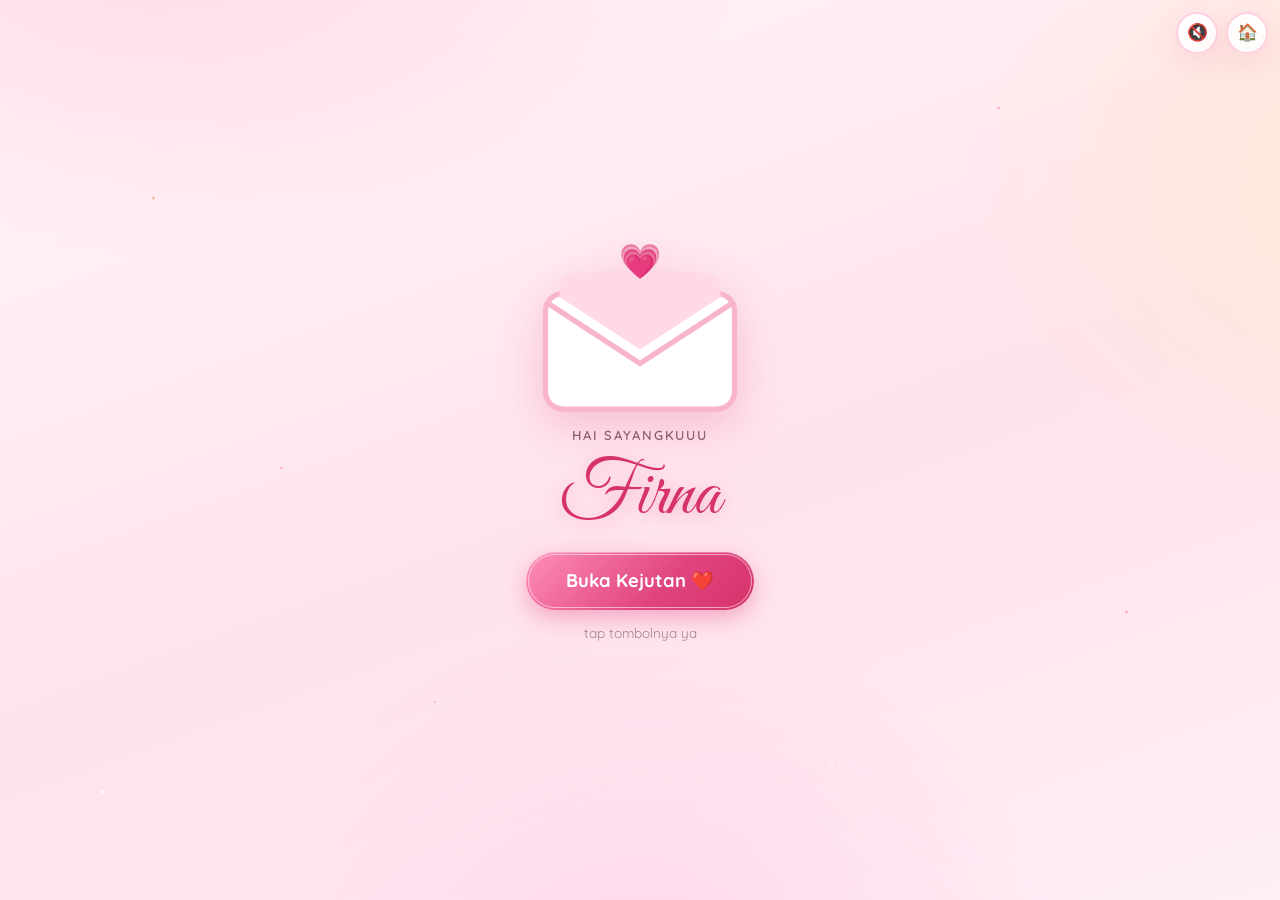
<file: index.html>
<!doctype html>
<html lang="id">
  <head>
    <meta charset="UTF-8" />
    <meta
      name="viewport"
      content="width=device-width, initial-scale=1.0, viewport-fit=cover"
    />
    <meta name="theme-color" content="#ffe3ec" />
    <title>Happy Birthday, Firna ❤️</title>
    <meta
      name="description"
      content="Ada sesuatu untukmu… surprise ultah untuk Firna. Buka suratnya ya 💗"
    />
    <meta name="color-scheme" content="light" />

    <!-- Preview link di WhatsApp / Instagram / Facebook -->
    <meta property="og:type" content="website" />
    <meta property="og:site_name" content="Happy Birthday, Firna" />
    <meta property="og:title" content="Happy Birthday, Firna ❤️" />
    <meta
      property="og:description"
      content="Ada sesuatu untukmu… buka kejutannya ya 💗"
    />
    <meta property="og:image" content="assets/og-cover.png" />
    <meta property="og:image:width" content="1200" />
    <meta property="og:image:height" content="630" />
    <meta name="twitter:card" content="summary_large_image" />
    <meta name="twitter:title" content="Happy Birthday, Firna ❤️" />
    <meta
      name="twitter:description"
      content="Ada sesuatu untukmu… buka kejutannya ya 💗"
    />
    <meta name="twitter:image" content="assets/og-cover.png" />

    <link
      rel="icon"
      href="data:image/svg+xml,<svg xmlns='http://www.w3.org/2000/svg' viewBox='0 0 100 100'><text y='.9em' font-size='90'>💖</text></svg>"
    />
    <link rel="apple-touch-icon" href="assets/apple-touch-icon.png" />
    <link rel="preconnect" href="https://fonts.googleapis.com" />
    <link rel="preconnect" href="https://fonts.gstatic.com" crossorigin />
    <link
      href="https://fonts.googleapis.com/css2?family=Great+Vibes&family=Quicksand:wght@400;500;600;700&display=swap"
      rel="stylesheet"
    />
    <link rel="stylesheet" href="css/style.css" />
  </head>
  <body>
    <canvas id="fx-canvas" aria-hidden="true"></canvas>

    <!-- Kontrol pojok: musik & ulang dari awal -->
    <div class="corner-controls">
      <button
        class="corner-btn"
        id="btn-music"
        aria-label="Nyalakan musik"
        title="Musik"
      >
        🔇
      </button>
      <button
        class="corner-btn"
        id="btn-home"
        aria-label="Ulangi dari awal"
        title="Ulangi dari awal"
      >
        🏠
      </button>
    </div>

    <noscript>
      <div class="noscript-msg">
        <h1>Happy Birthday, Firna 🎂</h1>
        <p>
          Surat ini butuh JavaScript supaya animasinya bisa jalan.<br />Mohon
          aktifkan JavaScript di browser kamu ya 💗
        </p>
      </div>
    </noscript>

    <!-- SCENE: INTRO -->
    <section class="scene active" id="scene-intro">
      <div class="intro-card">
        <div class="intro-envelope" id="intro-envelope">
          <svg viewBox="0 0 120 90" class="envelope-svg" aria-hidden="true">
            <rect
              x="6"
              y="22"
              width="108"
              height="66"
              rx="10"
              fill="#fff"
              stroke="#f8b4c8"
              stroke-width="3"
            />
            <path
              d="M8 28 L60 62 L112 28"
              fill="none"
              stroke="#f8b4c8"
              stroke-width="3"
              stroke-linecap="round"
            />
            <path
              d="M14 24 L60 54 L106 24 L106 20 A10 10 0 0 0 96 10 L24 10 A10 10 0 0 0 14 20 Z"
              fill="#ffd9e6"
            />
          </svg>
          <span class="intro-heart-pop">💗</span>
        </div>
        <p class="intro-kicker">hai sayangkuuu</p>
        <h1 class="intro-title">Firna</h1>
        <button class="btn btn-primary bounce-in" id="btn-start">
          Buka Kejutan ❤️
        </button>
        <p class="intro-hint">tap tombolnya ya</p>
      </div>
    </section>

    <!-- SCENE: COUNTDOWN -->
    <section class="scene" id="scene-countdown">
      <canvas id="rain-canvas" aria-hidden="true"></canvas>
      <div class="countdown-wrap">
        <p class="countdown-label">Sebuah kejutan kecil untukmu…</p>
        <div class="countdown-number" id="countdown-number">3</div>
      </div>
    </section>

    <!-- SCENE: TITLE -->
    <section class="scene" id="scene-title">
      <div class="float-hearts" id="float-hearts" aria-hidden="true"></div>
      <div class="title-wrap">
        <p class="title-kicker">loml</p>
        <h1
          class="birthday-title"
          id="birthday-title"
          aria-label="Happy Birthday Firna"
        ></h1>
        <div class="title-hearts-row">
          <span>💖</span><span>💝</span><span>💗</span><span>💖</span
          ><span>💝</span>
        </div>
        <button class="btn btn-primary" id="btn-to-cake">Lanjut ✨</button>
      </div>
    </section>

    <!-- SCENE: CAKE -->
    <section class="scene" id="scene-cake">
      <div class="cake-wrap">
        <p class="cake-hint" id="cake-hint">tiup lilin dulu kita assek🎂</p>
        <div
          class="cake-interactive"
          id="cake-interactive"
          role="button"
          tabindex="0"
          aria-label="Tiup lilin ulang tahun"
        >
          <svg viewBox="0 0 220 240" class="cake-svg" aria-hidden="true">
            <!-- candles -->
            <g id="candles">
              <g class="candle" data-candle="1">
                <rect
                  x="52"
                  y="78"
                  width="10"
                  height="34"
                  rx="4"
                  fill="#fff"
                  stroke="#f8b4c8"
                  stroke-width="2"
                />
                <rect x="52" y="86" width="10" height="6" fill="#f48fb1" />
                <rect x="52" y="100" width="10" height="6" fill="#f48fb1" />
                <line
                  x1="57"
                  y1="78"
                  x2="57"
                  y2="70"
                  stroke="#9575cd"
                  stroke-width="2"
                  stroke-linecap="round"
                />
                <ellipse
                  class="flame"
                  cx="57"
                  cy="62"
                  rx="6"
                  ry="10"
                  fill="#ffb74d"
                />
                <ellipse
                  class="flame-core"
                  cx="57"
                  cy="64"
                  rx="2.5"
                  ry="5"
                  fill="#fff59d"
                />
              </g>
              <g class="candle" data-candle="2">
                <rect
                  x="105"
                  y="70"
                  width="10"
                  height="42"
                  rx="4"
                  fill="#fff"
                  stroke="#f8b4c8"
                  stroke-width="2"
                />
                <rect x="105" y="80" width="10" height="6" fill="#f48fb1" />
                <rect x="105" y="96" width="10" height="6" fill="#f48fb1" />
                <line
                  x1="110"
                  y1="70"
                  x2="110"
                  y2="62"
                  stroke="#9575cd"
                  stroke-width="2"
                  stroke-linecap="round"
                />
                <ellipse
                  class="flame"
                  cx="110"
                  cy="54"
                  rx="6"
                  ry="10"
                  fill="#ffb74d"
                />
                <ellipse
                  class="flame-core"
                  cx="110"
                  cy="56"
                  rx="2.5"
                  ry="5"
                  fill="#fff59d"
                />
              </g>
              <g class="candle" data-candle="3">
                <rect
                  x="158"
                  y="78"
                  width="10"
                  height="34"
                  rx="4"
                  fill="#fff"
                  stroke="#f8b4c8"
                  stroke-width="2"
                />
                <rect x="158" y="86" width="10" height="6" fill="#f48fb1" />
                <rect x="158" y="100" width="10" height="6" fill="#f48fb1" />
                <line
                  x1="163"
                  y1="78"
                  x2="163"
                  y2="70"
                  stroke="#9575cd"
                  stroke-width="2"
                  stroke-linecap="round"
                />
                <ellipse
                  class="flame"
                  cx="163"
                  cy="62"
                  rx="6"
                  ry="10"
                  fill="#ffb74d"
                />
                <ellipse
                  class="flame-core"
                  cx="163"
                  cy="64"
                  rx="2.5"
                  ry="5"
                  fill="#fff59d"
                />
              </g>
            </g>
            <!-- smoke -->
            <g id="smoke" opacity="0">
              <circle cx="57" cy="58" r="5" fill="#e0e0e0" opacity="0.8" />
              <circle cx="110" cy="50" r="5" fill="#e0e0e0" opacity="0.8" />
              <circle cx="163" cy="58" r="5" fill="#e0e0e0" opacity="0.8" />
            </g>
            <!-- cake body -->
            <rect
              x="30"
              y="112"
              width="160"
              height="28"
              rx="10"
              fill="#f8bbd0"
            />
            <path
              d="M30 128 q8 10 16 0 q8 10 16 0 q8 10 16 0 q8 10 16 0 q8 10 16 0 q8 10 16 0 q8 10 16 0 q8 10 16 0 q8 10 16 0 L190 140 L30 140 Z"
              fill="#f48fb1"
            />
            <rect
              x="22"
              y="140"
              width="176"
              height="46"
              rx="12"
              fill="#fce4ec"
              stroke="#f8b4c8"
              stroke-width="3"
            />
            <path
              d="M22 156 q9 12 18 0 q9 12 18 0 q9 12 18 0 q9 12 18 0 q9 12 18 0 q9 12 18 0 q9 12 18 0 q9 12 18 0 q9 12 18 0 L198 186 L22 186 Z"
              fill="#f8bbd0"
            />
            <rect
              x="14"
              y="186"
              width="192"
              height="26"
              rx="12"
              fill="#f48fb1"
            />
            <circle cx="55" cy="166" r="4" fill="#ad1457" opacity="0.35" />
            <circle cx="95" cy="172" r="4" fill="#ad1457" opacity="0.35" />
            <circle cx="140" cy="164" r="4" fill="#ad1457" opacity="0.35" />
            <circle cx="170" cy="174" r="4" fill="#ad1457" opacity="0.35" />
            <!-- cherry toppers -->
            <g>
              <circle cx="57" cy="108" r="8" fill="#ef5350" />
              <circle cx="54" cy="105" r="2.5" fill="#ffcdd2" />
              <line
                x1="57"
                y1="100"
                x2="62"
                y2="92"
                stroke="#66bb6a"
                stroke-width="2"
                stroke-linecap="round"
              />
            </g>
            <g>
              <circle cx="163" cy="108" r="8" fill="#ef5350" />
              <circle cx="160" cy="105" r="2.5" fill="#ffcdd2" />
              <line
                x1="163"
                y1="100"
                x2="168"
                y2="92"
                stroke="#66bb6a"
                stroke-width="2"
                stroke-linecap="round"
              />
            </g>
            <text
              x="110"
              y="172"
              text-anchor="middle"
              font-family="Arial, sans-serif"
              font-size="16"
              font-weight="bold"
              fill="#ad1457"
              opacity="0.75"
            >
              Happy Birthday
            </text>
          </svg>
        </div>
        <div class="cake-done hidden" id="cake-done">
          <p class="cake-done-text">
            Yeay, lilinnya padam! 🎉<br />Sekarang ada surat untukmu…
          </p>
          <button class="btn btn-primary" id="btn-to-letter">
            Buka Surat 💌
          </button>
        </div>
      </div>
    </section>

    <!-- SCENE: LETTER (buku 3D) -->
    <section class="scene" id="scene-letter">
      <div class="book-stage">
        <p class="book-hint" id="book-hint">
          <span>👆</span> Geser ke kiri untuk membuka · ke kanan untuk kembali
        </p>
        <div
          class="book-dots"
          id="book-dots"
          role="status"
          aria-live="polite"
          aria-label="Halaman surat"
        ></div>

        <div class="book" id="book" aria-label="Surat cinta untuk Firna">
          <!-- Lembar 1: cover -->
          <div class="leaf">
            <div class="face front cover-face">
              <p class="cover-kicker">KBBL</p>
              <h2 class="cover-title"><br /><span>Firna</span></h2>
              <div class="cover-hearts" aria-hidden="true">💗</div>
              <div class="cover-seal" aria-hidden="true">F</div>
              <p class="cover-swipe">geser ke kiri →</p>
            </div>
            <div class="face back paper-face" aria-hidden="true">
              <span class="paper-mark">💌</span>
            </div>
          </div>

          <!-- Lembar 2: pembuka -->
          <div class="leaf">
            <div class="face front page-face">
              <h3 class="bp-title">for my baby 💌</h3>
              <p class="bp-text">
                Di hari yang spesial ini, aku cuma ingin kamu tahu satu hal…
              </p>
              <p class="bp-text">
                You are the most beautiful gift life has ever given me. Thank
                you for being born, thank you for being exactly who you are, and
                thank you for loving me just the way I am. ❤️
              </p>
              <span class="bp-mark" aria-hidden="true">💕</span>
            </div>
            <div class="face back paper-face" aria-hidden="true">
              <span class="paper-mark">💗</span>
            </div>
          </div>

          <!-- Lembar 3: my favorite person -->
          <div class="leaf">
            <div class="face front page-face page-photo">
              <div class="bp-photo single">
                <img data-photo="0" alt="Firna" draggable="false" />
              </div>
              <p class="bp-cap">my favorite person ❤️</p>
              <p class="bp-text">
                So this is my girl, my lovely. she's so cute, im so lucky i have
                her, she's my whole world
              </p>
            </div>
            <div class="face back paper-face" aria-hidden="true">
              <span class="paper-mark">🌸</span>
            </div>
          </div>

          <!-- Lembar 4: firna1 + firna2 -->
          <div class="leaf">
            <div class="face front page-face page-photo">
              <p class="bp-kicker">lula's photo</p>
              <div class="bp-grid">
                <div class="bp-photo">
                  <img data-photo="1" alt="Firna" draggable="false" />
                </div>
                <div class="bp-photo">
                  <img data-photo="2" alt="Firna" draggable="false" />
                </div>
              </div>
              <p class="bp-cap">nih liattt inutt kannn 🌸</p>
            </div>
            <div class="face back paper-face" aria-hidden="true">
              <span class="paper-mark">💗</span>
            </div>
          </div>

          <!-- Lembar 5: firna3 + firna4 -->
          <div class="leaf">
            <div class="face front page-face page-photo">
              <p class="bp-kicker">lula's photo</p>
              <div class="bp-grid">
                <div class="bp-photo">
                  <img data-photo="3" alt="Firna" draggable="false" />
                </div>
                <div class="bp-photo">
                  <img data-photo="4" alt="Firna" draggable="false" />
                </div>
              </div>
              <p class="bp-cap">cantik banget aaaakkkkhh💕</p>
            </div>
            <div class="face back paper-face" aria-hidden="true">
              <span class="paper-mark">✨</span>
            </div>
          </div>

          <!-- Lembar 6: firna5 + firna6 -->
          <div class="leaf">
            <div class="face front page-face page-photo">
              <p class="bp-kicker">lula's photo</p>
              <div class="bp-grid">
                <div class="bp-photo">
                  <img data-photo="5" alt="Firna" draggable="false" />
                </div>
                <div class="bp-photo">
                  <img data-photo="6" alt="Firna" draggable="false" />
                </div>
              </div>
              <p class="bp-cap">ini konsepnya bunga bunga baru joging ✨</p>
            </div>
            <div class="face back paper-face" aria-hidden="true">
              <span class="paper-mark">🌸</span>
            </div>
          </div>

          <!-- Lembar 7: firna7 + firna8 -->
          <div class="leaf">
            <div class="face front page-face page-photo">
              <p class="bp-kicker">lula's photo</p>
              <div class="bp-grid">
                <div class="bp-photo">
                  <img data-photo="7" alt="Firna" draggable="false" />
                </div>
                <div class="bp-photo">
                  <img data-photo="8" alt="Firna" draggable="false" />
                </div>
              </div>
              <p class="bp-cap">sicemberut dan simelet</p>
            </div>
            <div class="face back paper-face" aria-hidden="true">
              <span class="paper-mark">💕</span>
            </div>
          </div>

          <!-- Lembar 8: firna9 -->
          <div class="leaf">
            <div class="face front page-face page-photo">
              <div class="bp-photo single">
                <img data-photo="9" alt="Firna" draggable="false" />
              </div>
              <p class="bp-cap">so prettyyyy</p>
              <p class="bp-text">i really love u so much</p>
            </div>
            <div class="face back paper-face" aria-hidden="true">
              <span class="paper-mark">💗</span>
            </div>
          </div>

          <!-- Lembar 9: penutup + back cover -->
          <div class="leaf">
            <div class="face front page-face page-final">
              <h3 class="bp-title">Selamat Ulang Tahun Cintaaaa ✨</h3>
              <p class="bp-text">
                Wishing you light, love, and little tings that matter
              </p>
              <p class="bp-sign">
                Hari ini sepenuhnya tentang cahayamu.<br />— From the one who
                loves you most ❤️
              </p>
              <button class="btn btn-primary btn-page" id="btn-to-bouquet">
                Ada hadiah untukmu 🎁
              </button>
            </div>
            <div class="face back cover-face back-cover" aria-hidden="true">
              <p class="cover-kicker">with love, always</p>
              <div class="cover-hearts">💖</div>
              <p class="back-cover-text">…me and you .</p>
            </div>
          </div>

          <div class="book-spine" aria-hidden="true"></div>
        </div>
      </div>
    </section>

    <!-- SCENE: BOUQUET (hadiah bunga) -->
    <section class="scene" id="scene-bouquet">
      <div class="bouquet-petals" id="bouquet-petals" aria-hidden="true"></div>
      <div class="bouquet-wrap">
        <p class="bouquet-kicker">a lil gift!!</p>
        <h2 class="bouquet-title">flowers for you</h2>

        <div class="bouquet-stage" id="bouquet-stage">
          <svg
            class="bouquet-art"
            viewBox="0 0 400 470"
            role="img"
            aria-labelledby="bouquet-art-title"
          >
            <title id="bouquet-art-title">
              Buket mawar dan daun untuk Firna
            </title>
            <defs>
              <linearGradient id="gPetalPink" x1="0.18" y1="0" x2="0.52" y2="1">
                <stop offset="0" stop-color="#ffeaf0" />
                <stop offset="0.38" stop-color="#f2a2b5" />
                <stop offset="0.72" stop-color="#da7b94" />
                <stop offset="1" stop-color="#b8486b" />
              </linearGradient>
              <linearGradient
                id="gPetalCream"
                x1="0.18"
                y1="0"
                x2="0.52"
                y2="1"
              >
                <stop offset="0" stop-color="#fffaf1" />
                <stop offset="0.38" stop-color="#f7e3ca" />
                <stop offset="0.72" stop-color="#e3c19d" />
                <stop offset="1" stop-color="#b98a67" />
              </linearGradient>
              <linearGradient
                id="gPetalBlush"
                x1="0.18"
                y1="0"
                x2="0.52"
                y2="1"
              >
                <stop offset="0" stop-color="#fff5f8" />
                <stop offset="0.38" stop-color="#f9c6d3" />
                <stop offset="0.72" stop-color="#e69ab0" />
                <stop offset="1" stop-color="#c26b89" />
              </linearGradient>
              <linearGradient id="gLeaf" x1="0" y1="1" x2="0.35" y2="0">
                <stop offset="0" stop-color="#4a7350" />
                <stop offset="0.55" stop-color="#6d9463" />
                <stop offset="1" stop-color="#93b47b" />
              </linearGradient>
              <linearGradient id="gStem" x1="0" y1="0" x2="0" y2="1">
                <stop offset="0" stop-color="#6f9a67" />
                <stop offset="1" stop-color="#466b4c" />
              </linearGradient>
              <linearGradient id="gPaperBack" x1="0.2" y1="0" x2="0.55" y2="1">
                <stop offset="0" stop-color="#fff4f8" />
                <stop offset="0.55" stop-color="#ffdbe6" />
                <stop offset="1" stop-color="#f2b0c4" />
              </linearGradient>
              <linearGradient id="gPaperFront" x1="0.08" y1="0" x2="0.7" y2="1">
                <stop offset="0" stop-color="#fff9fb" />
                <stop offset="0.45" stop-color="#ffe2eb" />
                <stop offset="1" stop-color="#efb3c6" />
              </linearGradient>
              <linearGradient id="gRibbon" x1="0" y1="0" x2="0.75" y2="1">
                <stop offset="0" stop-color="#f472a0" />
                <stop offset="0.55" stop-color="#e0447e" />
                <stop offset="1" stop-color="#a5144f" />
              </linearGradient>
              <linearGradient id="gRibbonLight" x1="0" y1="0" x2="0.75" y2="1">
                <stop offset="0" stop-color="#ff9fc0" />
                <stop offset="0.55" stop-color="#f16b9b" />
                <stop offset="1" stop-color="#c22a67" />
              </linearGradient>
              <radialGradient id="gGround" cx="50%" cy="50%">
                <stop offset="0" stop-color="#c9738f" stop-opacity="0.35" />
                <stop offset="1" stop-color="#c9738f" stop-opacity="0" />
              </radialGradient>
              <filter
                id="softBlur"
                x="-30%"
                y="-30%"
                width="160%"
                height="160%"
              >
                <feGaussianBlur stdDeviation="7" />
              </filter>
              <path
                id="rosePetal"
                d="M0 -6C-26 -12 -40 -26 -32 -42C-24 -57 -4 -59 11 -48C27 -36 22 -14 0 -6Z"
              />
              <path
                id="leafPath"
                d="M0 0C-14 -6 -26 -22 -23 -40C-20 -54 0 -58 13 -46C26 -33 20 -12 0 0Z"
              />
              <symbol id="roseBloom" viewBox="-60 -60 120 120">
                <use
                  href="#rosePetal"
                  transform="translate(1.7 2.4) rotate(0)"
                  fill="#3a1520"
                  stroke="none"
                  opacity="0.2"
                />
                <use href="#rosePetal" transform="rotate(0)" />
                <use
                  href="#rosePetal"
                  transform="translate(1.7 2.4) rotate(71)"
                  fill="#3a1520"
                  stroke="none"
                  opacity="0.2"
                />
                <use href="#rosePetal" transform="rotate(71)" />
                <use
                  href="#rosePetal"
                  transform="translate(1.7 2.4) rotate(144)"
                  fill="#3a1520"
                  stroke="none"
                  opacity="0.2"
                />
                <use href="#rosePetal" transform="rotate(144)" />
                <use
                  href="#rosePetal"
                  transform="translate(1.7 2.4) rotate(216)"
                  fill="#3a1520"
                  stroke="none"
                  opacity="0.2"
                />
                <use href="#rosePetal" transform="rotate(216)" />
                <use
                  href="#rosePetal"
                  transform="translate(1.7 2.4) rotate(289)"
                  fill="#3a1520"
                  stroke="none"
                  opacity="0.2"
                />
                <use href="#rosePetal" transform="rotate(289)" />
                <use
                  href="#rosePetal"
                  transform="translate(1.7 2.4) rotate(32) scale(0.76)"
                  fill="#3a1520"
                  stroke="none"
                  opacity="0.2"
                />
                <use href="#rosePetal" transform="rotate(32) scale(0.76)" />
                <use
                  href="#rosePetal"
                  transform="translate(1.7 2.4) rotate(104) scale(0.76)"
                  fill="#3a1520"
                  stroke="none"
                  opacity="0.2"
                />
                <use href="#rosePetal" transform="rotate(104) scale(0.76)" />
                <use
                  href="#rosePetal"
                  transform="translate(1.7 2.4) rotate(176) scale(0.76)"
                  fill="#3a1520"
                  stroke="none"
                  opacity="0.2"
                />
                <use href="#rosePetal" transform="rotate(176) scale(0.76)" />
                <use
                  href="#rosePetal"
                  transform="translate(1.7 2.4) rotate(248) scale(0.76)"
                  fill="#3a1520"
                  stroke="none"
                  opacity="0.2"
                />
                <use href="#rosePetal" transform="rotate(248) scale(0.76)" />
                <use
                  href="#rosePetal"
                  transform="translate(1.7 2.4) rotate(320) scale(0.76)"
                  fill="#3a1520"
                  stroke="none"
                  opacity="0.2"
                />
                <use href="#rosePetal" transform="rotate(320) scale(0.76)" />
                <use
                  href="#rosePetal"
                  transform="translate(1.7 2.4) rotate(15) scale(0.5)"
                  fill="#3a1520"
                  stroke="none"
                  opacity="0.2"
                />
                <use href="#rosePetal" transform="rotate(15) scale(0.5)" />
                <use
                  href="#rosePetal"
                  transform="translate(1.7 2.4) rotate(87) scale(0.5)"
                  fill="#3a1520"
                  stroke="none"
                  opacity="0.2"
                />
                <use href="#rosePetal" transform="rotate(87) scale(0.5)" />
                <use
                  href="#rosePetal"
                  transform="translate(1.7 2.4) rotate(159) scale(0.5)"
                  fill="#3a1520"
                  stroke="none"
                  opacity="0.2"
                />
                <use href="#rosePetal" transform="rotate(159) scale(0.5)" />
                <use
                  href="#rosePetal"
                  transform="translate(1.7 2.4) rotate(231) scale(0.5)"
                  fill="#3a1520"
                  stroke="none"
                  opacity="0.2"
                />
                <use href="#rosePetal" transform="rotate(231) scale(0.5)" />
                <use
                  href="#rosePetal"
                  transform="translate(1.7 2.4) rotate(303) scale(0.5)"
                  fill="#3a1520"
                  stroke="none"
                  opacity="0.2"
                />
                <use href="#rosePetal" transform="rotate(303) scale(0.5)" />
                <use
                  href="#rosePetal"
                  transform="translate(1.7 2.4) rotate(40) scale(0.28)"
                  fill="#3a1520"
                  stroke="none"
                  opacity="0.2"
                />
                <use href="#rosePetal" transform="rotate(40) scale(0.28)" />
                <use
                  href="#rosePetal"
                  transform="translate(1.7 2.4) rotate(130) scale(0.28)"
                  fill="#3a1520"
                  stroke="none"
                  opacity="0.2"
                />
                <use href="#rosePetal" transform="rotate(130) scale(0.28)" />
                <use
                  href="#rosePetal"
                  transform="translate(1.7 2.4) rotate(220) scale(0.28)"
                  fill="#3a1520"
                  stroke="none"
                  opacity="0.2"
                />
                <use href="#rosePetal" transform="rotate(220) scale(0.28)" />
                <use
                  href="#rosePetal"
                  transform="translate(1.7 2.4) rotate(310) scale(0.28)"
                  fill="#3a1520"
                  stroke="none"
                  opacity="0.2"
                />
                <use href="#rosePetal" transform="rotate(310) scale(0.28)" />
                <circle r="12" fill="#3a1520" opacity="0.18" />
                <path
                  d="M2 4C10 -2 16 6 9 12C2 18 -8 12 -6 4C-5 -3 3 -6 8 -2"
                  fill="none"
                  stroke-width="2.4"
                  stroke-linecap="round"
                  opacity="0.95"
                />
                <path
                  d="M-26 -30C-20 -44 -6 -50 6 -47"
                  fill="none"
                  stroke="#fff"
                  stroke-width="2.4"
                  stroke-linecap="round"
                  opacity="0.45"
                />
              </symbol>
            </defs>
            <ellipse
              cx="200"
              cy="452"
              rx="104"
              ry="13"
              fill="url(#gGround)"
              filter="url(#softBlur)"
            />
            <g class="bouquet-back">
              <path
                d="M200 352C160 322 108 250 52 156C78 146 108 154 132 168C156 138 178 126 200 124C222 126 244 138 268 168C292 154 322 146 348 156C292 250 240 322 200 352Z"
                fill="url(#gPaperBack)"
              />
              <g
                fill="none"
                stroke="#ffffff"
                stroke-width="1.4"
                opacity="0.45"
                stroke-linecap="round"
              >
                <path d="M200 348C186 300 132 210 60 158" />
                <path d="M200 348C198 290 199 200 200 128" />
                <path d="M200 348C214 300 268 210 340 158" />
              </g>
            </g>
            <g class="bouquet-stems">
              <g fill="none" stroke="url(#gStem)" stroke-linecap="round">
                <path d="M199 350C198 300 198 226 199 168" stroke-width="6" />
                <path d="M197 350C184 304 158 240 140 198" stroke-width="5.5" />
                <path d="M202 350C224 306 248 242 260 194" stroke-width="5.5" />
                <path d="M195 352C170 320 140 280 114 248" stroke-width="5" />
                <path d="M205 352C232 320 262 278 288 244" stroke-width="5" />
                <path d="M192 346C188 384 186 418 184 446" stroke-width="5.5" />
                <path d="M199 348C198 388 198 420 198 450" stroke-width="6" />
                <path d="M206 346C211 384 214 418 216 446" stroke-width="5.5" />
              </g>
              <g
                fill="url(#gLeaf)"
                stroke="#4a7350"
                stroke-width="1.2"
                stroke-linejoin="round"
              >
                <use
                  href="#leafPath"
                  transform="translate(126 262) rotate(-52) scale(0.9)"
                />
                <use
                  href="#leafPath"
                  transform="translate(274 258) rotate(52) scale(0.88)"
                />
                <use
                  href="#leafPath"
                  transform="translate(96 282) rotate(-78) scale(0.72)"
                />
                <use
                  href="#leafPath"
                  transform="translate(304 278) rotate(78) scale(0.7)"
                />
                <use
                  href="#leafPath"
                  transform="translate(206 404) rotate(160) scale(0.55)"
                />
              </g>
            </g>
            <g class="bouquet-blooms">
              <g
                class="bloom bloom-4"
                transform="translate(109 240) rotate(-15) scale(0.7)"
                style="--d: 0.32s; --sway: -1.2s"
              >
                <g class="bloom-pop">
                  <g class="bloom-sway">
                    <use
                      href="#roseBloom"
                      x="-60"
                      y="-60"
                      width="120"
                      height="120"
                      fill="url(#gPetalBlush)"
                      stroke="#bd6e88"
                      stroke-width="1.6"
                    />
                  </g>
                </g>
              </g>
              <g
                class="bloom bloom-5"
                transform="translate(291 236) rotate(14) scale(0.72)"
                style="--d: 0.41s; --sway: -3s"
              >
                <g class="bloom-pop">
                  <g class="bloom-sway">
                    <use
                      href="#roseBloom"
                      x="-60"
                      y="-60"
                      width="120"
                      height="120"
                      fill="url(#gPetalPink)"
                      stroke="#b04668"
                      stroke-width="1.6"
                    />
                  </g>
                </g>
              </g>
              <g
                class="bloom bloom-2"
                transform="translate(136 190) rotate(-7) scale(0.85)"
                style="--d: 0.14s; --sway: -2s"
              >
                <g class="bloom-pop">
                  <g class="bloom-sway">
                    <use
                      href="#roseBloom"
                      x="-60"
                      y="-60"
                      width="120"
                      height="120"
                      fill="url(#gPetalCream)"
                      stroke="#a9855f"
                      stroke-width="1.6"
                    />
                  </g>
                </g>
              </g>
              <g
                class="bloom bloom-3"
                transform="translate(262 186) rotate(8) scale(0.87)"
                style="--d: 0.23s; --sway: -0.6s"
              >
                <g class="bloom-pop">
                  <g class="bloom-sway">
                    <use
                      href="#roseBloom"
                      x="-60"
                      y="-60"
                      width="120"
                      height="120"
                      fill="url(#gPetalBlush)"
                      stroke="#bd6e88"
                      stroke-width="1.6"
                    />
                  </g>
                </g>
              </g>
              <g
                class="bloom bloom-bud-1"
                transform="translate(168 248) rotate(-10) scale(0.36)"
                style="--d: 0.5s; --sway: -4s"
              >
                <g class="bloom-pop">
                  <g class="bloom-sway">
                    <use
                      href="#roseBloom"
                      x="-60"
                      y="-60"
                      width="120"
                      height="120"
                      fill="url(#gPetalCream)"
                      stroke="#a9855f"
                      stroke-width="1.6"
                    />
                  </g>
                </g>
              </g>
              <g
                class="bloom bloom-bud-2"
                transform="translate(238 246) rotate(12) scale(0.34)"
                style="--d: 0.56s; --sway: -2.6s"
              >
                <g class="bloom-pop">
                  <g class="bloom-sway">
                    <use
                      href="#roseBloom"
                      x="-60"
                      y="-60"
                      width="120"
                      height="120"
                      fill="url(#gPetalPink)"
                      stroke="#b04668"
                      stroke-width="1.6"
                    />
                  </g>
                </g>
              </g>
              <g
                class="bloom bloom-1"
                transform="translate(199 156) rotate(-2) scale(1.02)"
                style="--d: 0.05s; --sway: 0s"
              >
                <g class="bloom-pop">
                  <g class="bloom-sway">
                    <use
                      href="#roseBloom"
                      x="-60"
                      y="-60"
                      width="120"
                      height="120"
                      fill="url(#gPetalPink)"
                      stroke="#b04668"
                      stroke-width="1.6"
                    />
                  </g>
                </g>
              </g>
            </g>
            <g class="bouquet-wrap">
              <path
                d="M200 354C168 332 130 302 78 256C120 266 160 278 200 280C240 278 280 266 322 256C270 302 232 332 200 354Z"
                fill="url(#gPaperFront)"
              />
              <path
                d="M200 280C160 278 120 266 78 256C130 302 168 332 200 354Z"
                fill="#ffffff"
                opacity="0.18"
              />
              <path
                d="M200 280C240 278 280 266 322 256C270 302 232 332 200 354Z"
                fill="#b4577a"
                opacity="0.07"
              />
              <g
                fill="none"
                stroke="#e39db4"
                stroke-width="1.2"
                opacity="0.55"
                stroke-linecap="round"
              >
                <path d="M200 280C199 306 199 330 200 352" />
                <path d="M140 270C160 300 180 328 196 350" />
                <path d="M260 270C240 300 220 328 204 350" />
              </g>
              <path
                d="M84 262C124 272 162 284 200 286C238 284 276 272 316 262"
                fill="none"
                stroke="#fff7fa"
                stroke-width="3"
                opacity="0.75"
                stroke-linecap="round"
              />
              <path
                d="M92 262C132 276 164 288 200 289C236 288 268 276 308 262"
                fill="none"
                stroke="#a8486a"
                stroke-width="14"
                opacity="0.13"
                filter="url(#softBlur)"
                stroke-linecap="round"
              />
            </g>
            <g class="bouquet-bow">
              <path
                d="M172 332C186 342 214 342 228 332L231 348C214 358 186 358 169 348Z"
                fill="url(#gRibbon)"
              />
              <path
                d="M196 348C188 368 182 388 176 406L188 401L195 410C199 388 202 368 203 352Z"
                fill="url(#gRibbon)"
              />
              <path
                d="M204 348C212 368 218 388 224 406L212 401L205 410C201 388 198 368 197 352Z"
                fill="url(#gRibbonLight)"
              />
              <path
                d="M197 342C176 318 146 320 148 340C150 358 178 358 197 342Z"
                fill="url(#gRibbonLight)"
              />
              <path
                d="M203 342C224 318 254 320 252 340C250 358 222 358 203 342Z"
                fill="url(#gRibbon)"
              />
              <path
                d="M158 330C166 322 180 322 190 334"
                fill="none"
                stroke="#ffffff"
                stroke-width="2.4"
                opacity="0.35"
                stroke-linecap="round"
              />
              <path
                d="M242 330C234 322 220 322 210 334"
                fill="none"
                stroke="#ffffff"
                stroke-width="2.4"
                opacity="0.3"
                stroke-linecap="round"
              />
              <ellipse cx="200" cy="343" rx="9.5" ry="8.5" fill="#a5144f" />
            </g>
          </svg>
        </div>

        <p class="bouquet-text">
          yang digital dulu, yang realnya nyusul ya nyehe❤️
        </p>

        <button class="btn btn-primary" id="btn-to-gallery">
          click here 💞
        </button>
      </div>
    </section>

    <!-- SCENE: GALLERY -->
    <section class="scene" id="scene-gallery">
      <canvas id="love-rain-canvas" aria-hidden="true"></canvas>
      <div class="gallery-wrap">
        <p class="gallery-hint" id="gallery-hint">Sepenggal kenangan kita…</p>
        <div
          class="heart-formation"
          id="heart-formation"
          aria-label="Foto tersusun membentuk hati"
        ></div>
        <div class="gallery-final" id="gallery-final">
          <h2 class="gallery-final-title">Happy Birthday, My babyyy!</h2>
          <p class="gallery-final-text">
            Semoga semakin banyak momen dan kenangan yang kita buat kedepannya,
            i really love u, u mean to me, only u, always u, and im yours.
            sungguh terimakasih sudah menjadi bagian dari hidupku, terimakasih
            sudah hadir dan memilihku selamat ulang tahun sayangnya akuuu,
            selamat menuntaskan satu putaran bumi lagi, i love you❤️
          </p>
          <div class="gallery-final-actions">
            <button class="btn btn-primary" id="btn-replay">
              Main Lagi 🔄
            </button>
            <button class="btn btn-soft" id="btn-share">Bagikan 💌</button>
          </div>
        </div>
      </div>
    </section>

    <!-- LIGHTBOX pratinjau foto galeri -->
    <div
      class="lightbox"
      id="lightbox"
      role="dialog"
      aria-modal="true"
      aria-label="Pratinjau foto"
      hidden
    >
      <button
        class="lightbox-close"
        id="lightbox-close"
        aria-label="Tutup pratinjau"
      >
        ✕
      </button>
      <button
        class="lightbox-nav lightbox-prev"
        id="lightbox-prev"
        aria-label="Foto sebelumnya"
      >
        ‹
      </button>
      <figure class="lightbox-stage">
        <img id="lightbox-img" alt="Foto kenangan" />
        <figcaption class="lightbox-count" id="lightbox-count"></figcaption>
      </figure>
      <button
        class="lightbox-nav lightbox-next"
        id="lightbox-next"
        aria-label="Foto berikutnya"
      >
        ›
      </button>
    </div>

    <div class="toast" id="toast" role="status" aria-live="polite"></div>

    <script src="js/music.js"></script>
    <script src="js/main.js"></script>
  </body>
</html>
</file>
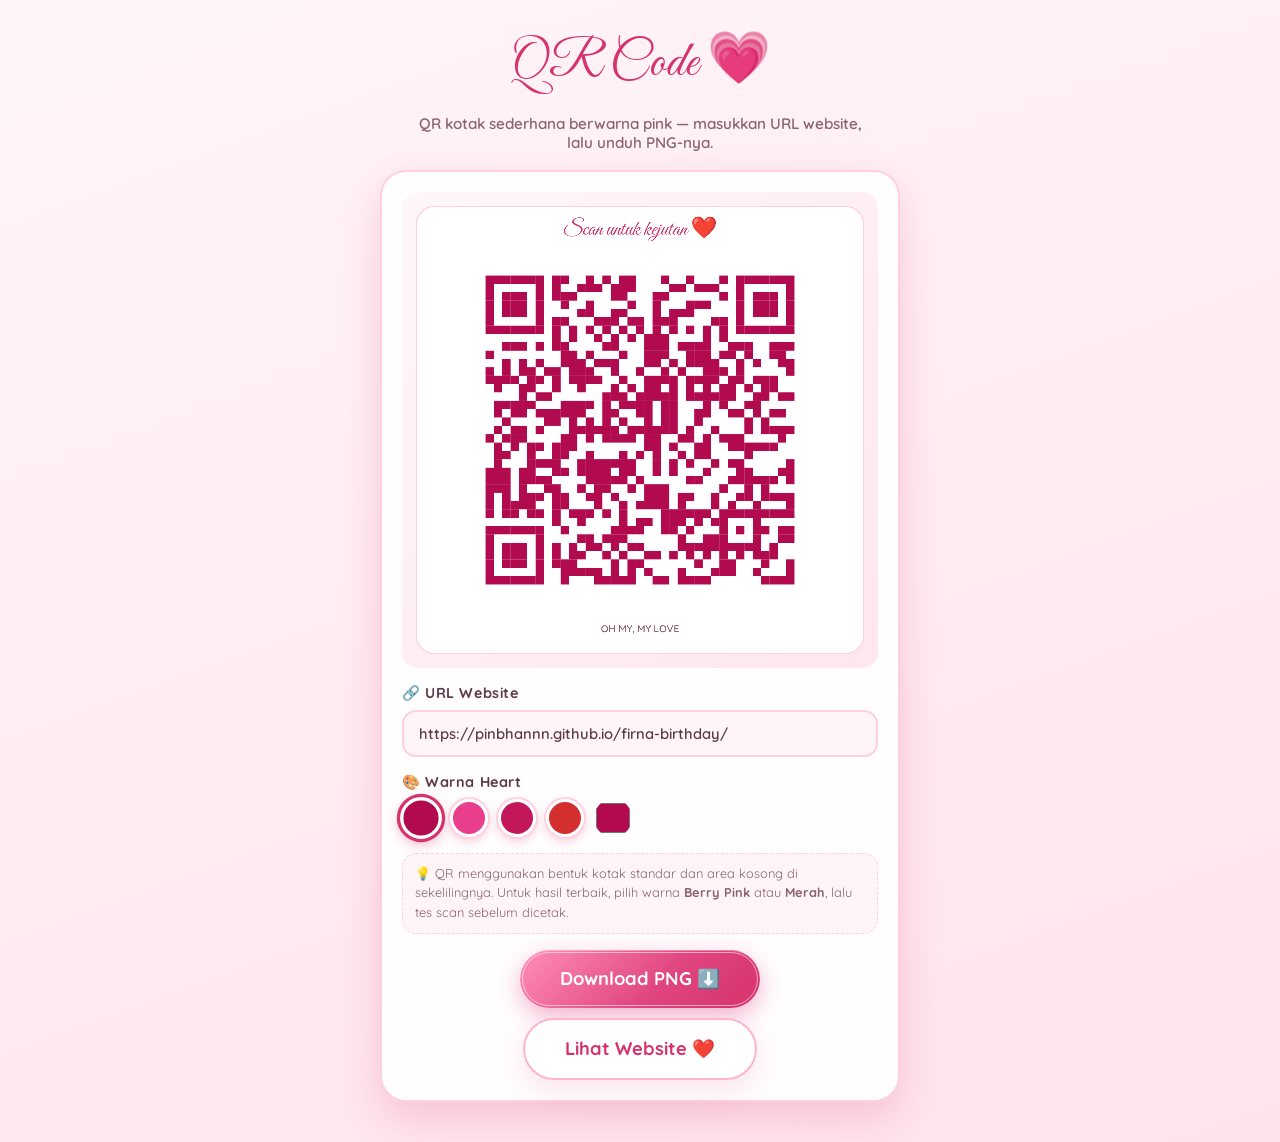
<file: qr.html>
<!DOCTYPE html>
<html lang="id">
<head>
  <meta charset="UTF-8">
  <meta name="viewport" content="width=device-width, initial-scale=1.0">
  <title>QR Pixel Heart — Firna ❤️</title>
  <link rel="icon" href="data:image/svg+xml,<svg xmlns='http://www.w3.org/2000/svg' viewBox='0 0 100 100'><text y='.9em' font-size='90'>💗</text></svg>">
  <link rel="preconnect" href="https://fonts.googleapis.com">
  <link rel="preconnect" href="https://fonts.gstatic.com" crossorigin>
  <link href="https://fonts.googleapis.com/css2?family=Great+Vibes&family=Quicksand:wght@400;500;600;700&display=swap" rel="stylesheet">
  <link rel="stylesheet" href="css/style.css">
  <style>
    .qr-page {
      min-height: 100dvh;
      display: flex;
      flex-direction: column;
      align-items: center;
      gap: 18px;
      padding: 28px 18px 40px;
      position: relative;
      z-index: 1;
      overflow-y: auto;
      color: var(--ink);
      background: linear-gradient(160deg, var(--pink-50), var(--pink-100));
    }
    .qr-page h1 {
      font-family: var(--font-script);
      font-weight: 400;
      font-size: clamp(2.2rem, 8vw, 3.2rem);
      color: var(--rose);
      text-align: center;
    }
    .qr-page .sub {
      color: var(--ink-soft);
      font-weight: 600;
      text-align: center;
      max-width: 460px;
      font-size: 0.95rem;
    }
    .qr-panel {
      background: rgba(255, 255, 255, 0.92);
      border: 2px solid var(--pink-200);
      border-radius: var(--radius);
      box-shadow: var(--shadow-lift);
      padding: 20px;
      width: min(100%, 520px);
      display: flex;
      flex-direction: column;
      gap: 16px;
    }
    #qr-canvas {
      width: 100%;
      height: auto;
      display: block;
      border-radius: 16px;
      background: #fff;
    }
    .qr-label {
      font-weight: 700;
      color: var(--ink);
      font-size: 0.9rem;
      letter-spacing: 0.04em;
    }
    .qr-url-row { display: flex; gap: 8px; flex-wrap: wrap; }
    #qr-url {
      flex: 1 1 220px;
      font-family: var(--font-body);
      font-weight: 600;
      font-size: 0.92rem;
      padding: 0.8em 1em;
      border-radius: 14px;
      border: 2px solid var(--pink-200);
      background: var(--pink-50);
      color: var(--ink);
      outline: none;
    }
    #qr-url:focus { border-color: var(--pink-400); background: #fff; }
    .swatches { display: flex; gap: 10px; flex-wrap: wrap; align-items: center; }
    .swatch {
      width: 38px;
      height: 38px;
      border-radius: 50%;
      border: 3px solid #fff;
      box-shadow: 0 0 0 2px var(--pink-200), 0 4px 10px rgba(214, 51, 108, 0.25);
      cursor: pointer;
      transition: transform 0.15s ease;
      padding: 0;
    }
    .swatch:hover { transform: scale(1.12); }
    .swatch.on { box-shadow: 0 0 0 3px var(--rose), 0 4px 12px rgba(214, 51, 108, 0.4); transform: scale(1.1); }
    #qr-custom {
      width: 38px;
      height: 38px;
      border: none;
      border-radius: 50%;
      cursor: pointer;
      background: none;
      padding: 0;
    }
    .qr-tip {
      font-size: 0.8rem;
      color: var(--ink-soft);
      line-height: 1.55;
      background: var(--pink-50);
      border: 1.5px dashed var(--pink-200);
      border-radius: 14px;
      padding: 10px 12px;
    }
    .qr-actions { display: flex; gap: 10px; flex-wrap: wrap; justify-content: center; }
  </style>
</head>
<body>
  <main class="qr-page">
    <h1>QR Code 💗</h1>
    <p class="sub">QR kotak sederhana berwarna pink — masukkan URL website, lalu unduh PNG-nya.</p>

    <div class="qr-panel">
      <canvas id="qr-canvas" aria-label="Preview QR code pixel heart"></canvas>

      <div>
        <p class="qr-label">🔗 URL Website</p>
        <div class="qr-url-row" style="margin-top:8px">
          <input id="qr-url" type="text" spellcheck="false" placeholder="https://username.github.io/firna-birthday/">
        </div>
      </div>

      <div>
        <p class="qr-label">🎨 Warna Heart</p>
        <div class="swatches" style="margin-top:8px" id="swatches">
          <button class="swatch on" data-color="#B20A4F" style="background:#B20A4F" title="Rose Pink"></button>
          <button class="swatch" data-color="#E83E8C" style="background:#E83E8C" title="Hot Pink"></button>
          <button class="swatch" data-color="#C2185B" style="background:#C2185B" title="Berry Pink"></button>
          <button class="swatch" data-color="#D32F2F" style="background:#D32F2F" title="Merah"></button>
          <input id="qr-custom" type="color" value="#B20A4F" title="Warna custom">
        </div>
      </div>

      <p class="qr-tip">
        💡 QR menggunakan bentuk kotak standar dan area kosong di sekelilingnya. Untuk hasil terbaik, pilih warna <b>Berry Pink</b> atau <b>Merah</b>, lalu tes scan sebelum dicetak.
      </p>

      <div class="qr-actions">
        <button class="btn btn-primary" id="btn-download">Download PNG ⬇️</button>
        <a class="btn btn-soft" href="index.html" style="text-decoration:none">Lihat Website ❤️</a>
      </div>
    </div>
  </main>

  <script src="js/qrcode.min.js"></script>
  <script>
    "use strict";

    const DEFAULT_URL = "https://pinbhannn.github.io/firna-birthday/";
    const canvas = document.getElementById("qr-canvas");
    const ctx = canvas.getContext("2d");
    const urlInput = document.getElementById("qr-url");
    const customInput = document.getElementById("qr-custom");
    let currentColor = "#B20A4F";

    urlInput.value = DEFAULT_URL;

    function buildQR(url) {
      const qr = qrcode(0, "H");
      qr.addData(url);
      qr.make();
      return qr;
    }

    function render() {
      const url = urlInput.value.trim() || DEFAULT_URL;
      let qr;
      try {
        qr = buildQR(url);
      } catch (e) {
        ctx.clearRect(0, 0, canvas.width, canvas.height);
        ctx.setTransform(1, 0, 0, 1, 0, 0);
        ctx.fillStyle = "#5c3a48";
        ctx.font = "600 14px Quicksand, sans-serif";
        ctx.textAlign = "center";
        ctx.fillText("URL terlalu panjang untuk QR ini 😢", canvas.width / 2, 40);
        return;
      }

      const S = 2;
      const N = qr.getModuleCount();
      const QUIET = 4;
      const W = 760;
      const H = 760;
      const moduleSize = Math.min(14, (W - 160) / (N + QUIET * 2));
      const qrSize = (N + QUIET * 2) * moduleSize;
      const qx = (W - qrSize) / 2;
      const qy = (H - qrSize) / 2;
      const card = 22;

      canvas.width = W * S;
      canvas.height = H * S;
      canvas.style.aspectRatio = "1 / 1";
      ctx.setTransform(S, 0, 0, S, 0, 0);

      const bg = ctx.createLinearGradient(0, 0, W, H);
      bg.addColorStop(0, "#fff7fa");
      bg.addColorStop(1, "#ffe7ef");
      ctx.fillStyle = bg;
      ctx.fillRect(0, 0, W, H);

      ctx.fillStyle = "#ffffff";
      roundRect(ctx, card, card, W - card * 2, H - card * 2, 30);
      ctx.fill();
      ctx.strokeStyle = "#ffd0e0";
      ctx.lineWidth = 2;
      roundRect(ctx, card + 1, card + 1, W - card * 2 - 2, H - card * 2 - 2, 29);
      ctx.stroke();

      ctx.fillStyle = "#d6336c";
      ctx.textAlign = "center";
      ctx.textBaseline = "middle";
      ctx.font = "34px 'Great Vibes', cursive";
      ctx.fillText("Scan untuk kejutan ❤️", W / 2, 62);

      // QR kotak standar: modul pink di atas latar putih dengan quiet zone 4 modul.
      ctx.fillStyle = "#ffffff";
      ctx.fillRect(qx, qy, qrSize, qrSize);
      for (let row = 0; row < N; row++) {
        for (let col = 0; col < N; col++) {
          if (!qr.isDark(row, col)) continue;
          ctx.fillStyle = currentColor;
          ctx.fillRect(
            qx + (col + QUIET) * moduleSize,
            qy + (row + QUIET) * moduleSize,
            moduleSize,
            moduleSize,
          );
        }
      }

      ctx.fillStyle = "#8a6272";
      ctx.font = "600 16px Quicksand, sans-serif";
      ctx.fillText("OH MY, MY LOVE", W / 2, H - 62);
    }

    function roundRect(c, x, y, w, h, r) {
      c.beginPath();
      c.moveTo(x + r, y);
      c.arcTo(x + w, y, x + w, y + h, r);
      c.arcTo(x + w, y + h, x, y + h, r);
      c.arcTo(x, y + h, x, y, r);
      c.arcTo(x, y, x + w, y, r);
      c.closePath();
    }

    // swatches
    document.getElementById("swatches").addEventListener("click", (e) => {
      const b = e.target.closest(".swatch");
      if (!b) return;
      currentColor = b.dataset.color;
      document.querySelectorAll(".swatch").forEach((s) => s.classList.toggle("on", s === b));
      render();
    });
    customInput.addEventListener("input", () => {
      currentColor = customInput.value;
      document.querySelectorAll(".swatch").forEach((s) => s.classList.remove("on"));
      render();
    });

    let t;
    urlInput.addEventListener("input", () => {
      clearTimeout(t);
      t = setTimeout(render, 300);
    });

    document.getElementById("btn-download").addEventListener("click", () => {
      const a = document.createElement("a");
      a.download = "qr-ucapan-firna.png";
      a.href = canvas.toDataURL("image/png");
      a.click();
    });

    render();
    if (document.fonts && document.fonts.ready) {
      document.fonts.ready.then(render);
    }
  </script>
</body>
</html>
</file>
<file: css/style.css>
/* ============================================================
   Happy Birthday Firna — cute & elegan
   ============================================================ */

:root {
  --pink-50: #fff5f8;
  --pink-100: #ffe3ec;
  --pink-200: #ffd0e0;
  --pink-300: #ffb3cd;
  --pink-400: #ff8fb8;
  --pink-500: #f472a0;
  --pink-600: #e0447e;
  --pink-700: #c2185b;
  --rose: #d6336c;
  --gold: #d4a054;
  --gold-light: #f0d4a0;
  --ink: #5c3a48;
  --ink-soft: #8a6272;
  --card: #ffffff;
  --shadow-soft: 0 10px 30px rgba(214, 51, 108, 0.12);
  --shadow-lift: 0 16px 40px rgba(214, 51, 108, 0.2);
  --radius: 26px;
  --font-body: "Quicksand", "Segoe UI", sans-serif;
  --font-script: "Great Vibes", cursive;
}

* { margin: 0; padding: 0; box-sizing: border-box; -webkit-tap-highlight-color: transparent; }

html, body { height: 100%; }

body {
  font-family: var(--font-body);
  color: var(--ink);
  background:
    radial-gradient(1100px 600px at 12% -8%, #ffd9e8 0%, transparent 55%),
    radial-gradient(900px 700px at 110% 20%, #ffe9d6 0%, transparent 50%),
    radial-gradient(800px 800px at 50% 115%, #ffd6ea 0%, transparent 55%),
    linear-gradient(160deg, var(--pink-50) 0%, var(--pink-100) 55%, #ffeef6 100%);
  overflow: hidden;
  position: relative;
}

/* floating background sparkles */
body::before, body::after {
  content: "";
  position: fixed;
  inset: 0;
  pointer-events: none;
  z-index: 0;
}
body::before {
  background-image:
    radial-gradient(3px 3px at 12% 22%, rgba(212, 160, 84, 0.5) 50%, transparent 51%),
    radial-gradient(2.5px 2.5px at 78% 12%, rgba(244, 114, 160, 0.45) 50%, transparent 51%),
    radial-gradient(2px 2px at 34% 78%, rgba(212, 160, 84, 0.4) 50%, transparent 51%),
    radial-gradient(3px 3px at 88% 68%, rgba(244, 114, 160, 0.4) 50%, transparent 51%),
    radial-gradient(2px 2px at 55% 40%, rgba(212, 160, 84, 0.35) 50%, transparent 51%),
    radial-gradient(2.5px 2.5px at 22% 52%, rgba(244, 114, 160, 0.35) 50%, transparent 51%);
  animation: sparkle-drift 9s ease-in-out infinite alternate;
}
body::after {
  background-image:
    radial-gradient(2px 2px at 65% 85%, rgba(255, 255, 255, 0.9) 50%, transparent 51%),
    radial-gradient(3px 3px at 8% 88%, rgba(255, 255, 255, 0.8) 50%, transparent 51%),
    radial-gradient(2px 2px at 92% 38%, rgba(255, 255, 255, 0.85) 50%, transparent 51%),
    radial-gradient(2.5px 2.5px at 42% 8%, rgba(255, 255, 255, 0.8) 50%, transparent 51%);
  animation: sparkle-drift 11s ease-in-out infinite alternate-reverse;
}
@keyframes sparkle-drift {
  from { transform: translateY(0); opacity: 0.85; }
  to { transform: translateY(-14px); opacity: 1; }
}

/* fx canvas (confetti) */
#fx-canvas {
  position: fixed;
  inset: 0;
  width: 100%;
  height: 100%;
  pointer-events: none;
  z-index: 60;
}

/* ============================ scenes ============================ */
.scene {
  position: fixed;
  inset: 0;
  display: none;
  align-items: center;
  justify-content: center;
  flex-direction: column;
  padding: max(20px, env(safe-area-inset-top)) 20px max(24px, env(safe-area-inset-bottom));
  z-index: 1;
  overflow: hidden auto;
}
.scene.active { display: flex; }
.scene.leaving { animation: scene-out 0.45s ease forwards; }
.scene.entering { animation: scene-in 0.55s cubic-bezier(0.22, 1, 0.36, 1) both; }

@keyframes scene-in {
  from { opacity: 0; transform: translateY(26px) scale(0.98); }
  to { opacity: 1; transform: translateY(0) scale(1); }
}
@keyframes scene-out {
  from { opacity: 1; transform: translateY(0) scale(1); }
  to { opacity: 0; transform: translateY(-24px) scale(0.98); }
}

/* ============================ buttons ============================ */
.btn {
  font-family: var(--font-body);
  font-weight: 700;
  font-size: clamp(1rem, 2.6vw, 1.15rem);
  border: none;
  border-radius: 999px;
  padding: 0.95em 2.2em;
  cursor: pointer;
  position: relative;
  transition: transform 0.18s ease, box-shadow 0.18s ease, filter 0.18s ease;
}
.btn:active { transform: scale(0.95); }
.btn-primary {
  color: #fff;
  background: linear-gradient(135deg, var(--pink-400) 0%, var(--pink-600) 60%, var(--rose) 100%);
  box-shadow: 0 8px 22px rgba(224, 68, 126, 0.38), inset 0 1px 0 rgba(255, 255, 255, 0.35);
}
.btn-primary:hover {
  transform: translateY(-2px) scale(1.03);
  box-shadow: 0 12px 28px rgba(224, 68, 126, 0.45), inset 0 1px 0 rgba(255, 255, 255, 0.35);
}
.btn-primary::after {
  content: "";
  position: absolute;
  inset: 2px;
  border-radius: inherit;
  border: 1.5px solid rgba(255, 255, 255, 0.55);
  pointer-events: none;
}
.btn-soft {
  color: var(--rose);
  background: rgba(255, 255, 255, 0.85);
  border: 2px solid var(--pink-300);
  box-shadow: var(--shadow-soft);
}
.btn-soft:hover { transform: translateY(-2px); }

.hidden { display: none !important; }

/* ============================ intro ============================ */
.intro-card {
  text-align: center;
  display: flex;
  flex-direction: column;
  align-items: center;
  gap: 14px;
  animation: scene-in 0.6s ease both;
}
.intro-envelope {
  position: relative;
  width: clamp(150px, 38vw, 210px);
  filter: drop-shadow(0 14px 22px rgba(214, 51, 108, 0.22));
  animation: floaty 3.2s ease-in-out infinite;
}
.envelope-svg { width: 100%; height: auto; display: block; }
.intro-heart-pop {
  position: absolute;
  top: -16px;
  left: 50%;
  transform: translateX(-50%);
  font-size: 34px;
  animation: heartbeat 1.4s ease-in-out infinite;
}
@keyframes floaty {
  0%, 100% { transform: translateY(0); }
  50% { transform: translateY(-10px); }
}
@keyframes heartbeat {
  0%, 100% { transform: translateX(-50%) scale(1); }
  25% { transform: translateX(-50%) scale(1.18); }
  40% { transform: translateX(-50%) scale(1); }
  60% { transform: translateX(-50%) scale(1.12); }
}
.intro-kicker {
  font-weight: 600;
  color: var(--ink-soft);
  letter-spacing: 0.14em;
  text-transform: uppercase;
  font-size: clamp(0.7rem, 2.4vw, 0.82rem);
}
.intro-title {
  font-family: var(--font-script);
  font-size: clamp(3rem, 12vw, 4.6rem);
  font-weight: 400;
  color: var(--rose);
  text-shadow: 0 3px 18px rgba(214, 51, 108, 0.28);
  line-height: 1.1;
}
.intro-hint {
  font-size: 0.85rem;
  color: var(--ink-soft);
  opacity: 0.75;
  animation: hint-blink 1.8s ease-in-out infinite;
}
@keyframes hint-blink {
  0%, 100% { opacity: 0.45; }
  50% { opacity: 0.95; }
}

/* ============================ countdown ============================ */
#rain-canvas {
  position: absolute;
  inset: 0;
  width: 100%;
  height: 100%;
  z-index: 0;
}
.countdown-wrap {
  position: relative;
  z-index: 1;
  text-align: center;
}
.countdown-label {
  font-weight: 600;
  color: var(--ink-soft);
  margin-bottom: 18px;
  font-size: clamp(0.95rem, 3.4vw, 1.2rem);
  animation: scene-in 0.6s ease both;
}
.countdown-number {
  font-family: var(--font-script);
  font-size: clamp(7rem, 30vw, 13rem);
  color: var(--rose);
  text-shadow:
    0 4px 0 var(--pink-300),
    0 10px 34px rgba(214, 51, 108, 0.4);
  line-height: 1;
  user-select: none;
}
.countdown-number.pop { animation: count-pop 0.9s cubic-bezier(0.22, 1, 0.36, 1); }
@keyframes count-pop {
  0% { transform: scale(0.2); opacity: 0; }
  45% { transform: scale(1.18); opacity: 1; }
  70% { transform: scale(0.96); }
  100% { transform: scale(1); opacity: 1; }
}

/* ============================ title ============================ */
.float-hearts {
  position: absolute;
  inset: 0;
  pointer-events: none;
  z-index: 0;
  overflow: hidden;
}
.float-hearts span {
  position: absolute;
  bottom: -60px;
  animation: float-up linear infinite;
  filter: drop-shadow(0 4px 8px rgba(214, 51, 108, 0.25));
}
@keyframes float-up {
  0% { transform: translateY(0) rotate(0deg); opacity: 0; }
  12% { opacity: 1; }
  100% { transform: translateY(-115vh) rotate(360deg); opacity: 0; }
}
.title-wrap {
  position: relative;
  z-index: 1;
  text-align: center;
  display: flex;
  flex-direction: column;
  align-items: center;
  gap: 18px;
  max-width: 720px;
}
.title-kicker {
  font-weight: 700;
  letter-spacing: 0.22em;
  text-transform: uppercase;
  font-size: clamp(0.72rem, 2.8vw, 0.95rem);
  color: var(--gold);
  animation: scene-in 0.7s ease both;
}
.birthday-title {
  font-family: var(--font-script);
  font-weight: 400;
  font-size: clamp(2.6rem, 11vw, 5.2rem);
  color: var(--rose);
  line-height: 1.18;
  text-shadow: 0 3px 20px rgba(214, 51, 108, 0.3);
}
.birthday-title .word {
  display: inline-block;
  white-space: nowrap;
}
.birthday-title .ltr {
  display: inline-block;
  opacity: 0;
  transform: translateY(24px) rotate(6deg);
  animation: letter-in 0.55s cubic-bezier(0.22, 1, 0.36, 1) forwards;
}
.birthday-title .ltr.space { width: 0.35em; }
@keyframes letter-in {
  to { opacity: 1; transform: translateY(0) rotate(0deg); }
}
.title-hearts-row {
  display: flex;
  gap: 10px;
  font-size: clamp(1.3rem, 4.5vw, 1.8rem);
}
.title-hearts-row span {
  animation: heartbeat 1.5s ease-in-out infinite;
  display: inline-block;
}
.title-hearts-row span:nth-child(2) { animation-delay: 0.12s; }
.title-hearts-row span:nth-child(3) { animation-delay: 0.24s; }
.title-hearts-row span:nth-child(4) { animation-delay: 0.36s; }
.title-hearts-row span:nth-child(5) { animation-delay: 0.48s; }

/* ============================ cake ============================ */
.cake-wrap {
  text-align: center;
  display: flex;
  flex-direction: column;
  align-items: center;
  gap: 20px;
  width: 100%;
}
.cake-hint {
  font-weight: 600;
  color: var(--ink-soft);
  font-size: clamp(0.95rem, 3.4vw, 1.15rem);
}
.cake-interactive {
  width: clamp(210px, 58vw, 300px);
  cursor: pointer;
  transition: transform 0.2s ease;
  outline: none;
}
.cake-interactive:hover { transform: scale(1.04); }
.cake-interactive:active { transform: scale(0.96); }
.cake-svg { width: 100%; height: auto; display: block; filter: drop-shadow(0 16px 26px rgba(214, 51, 108, 0.2)); }
.flame {
  transform-origin: center bottom;
  animation: flicker 0.45s ease-in-out infinite alternate;
  filter: drop-shadow(0 0 6px rgba(255, 183, 77, 0.85));
}
.flame-core { animation: flicker 0.35s ease-in-out infinite alternate-reverse; }
@keyframes flicker {
  from { transform: scaleY(1) scaleX(1); opacity: 1; }
  to { transform: scaleY(1.16) scaleX(0.9); opacity: 0.85; }
}
.candles.out .flame, .candles.out .flame-core {
  animation: none;
  opacity: 0;
  transition: opacity 0.25s ease;
}
#smoke.show { animation: smoke-up 1.1s ease forwards; }
@keyframes smoke-up {
  0% { opacity: 0.9; transform: translateY(0); }
  100% { opacity: 0; transform: translateY(-34px); }
}
.cake-done { display: flex; flex-direction: column; align-items: center; gap: 16px; animation: scene-in 0.55s ease both; }
.cake-done-text {
  font-weight: 600;
  color: var(--ink);
  font-size: clamp(1rem, 3.6vw, 1.2rem);
  line-height: 1.55;
}

/* ============================ letter (buku 3D) ============================ */
.book-stage {
  width: 100%;
  display: flex;
  flex-direction: column;
  align-items: center;
  gap: 16px;
}
.book-hint {
  font-weight: 600;
  color: var(--ink-soft);
  font-size: clamp(0.88rem, 3.3vw, 1.05rem);
  text-align: center;
  animation: hint-blink 1.8s ease-in-out infinite;
}
.book-hint span {
  display: inline-block;
  margin-right: 4px;
  animation: swipe-hint 1.5s ease-in-out infinite;
}
@keyframes swipe-hint {
  0%, 100% { transform: translateX(0); }
  50% { transform: translateX(-9px); }
}

.book {
  position: relative;
  width: min(88vw, 400px, calc((100dvh - 190px) * 5 / 7));
  aspect-ratio: 5 / 7;
  perspective: 1800px;
  touch-action: none;
  user-select: none;
  -webkit-user-select: none;
  cursor: grab;
  border-radius: 8px 16px 16px 8px;
  transition: transform 0.55s cubic-bezier(0.34, 1.08, 0.44, 1);
}
/* Setelah semua lembar dibalik, satu-satunya halaman yang terlihat adalah
   back cover di sisi kiri buku. Geser buku sebesar lebarnya sendiri supaya
   back cover pindah ke posisi tengah (tidak terpotong di layar HP). */
.book.is-end {
  transform: translateX(100%);
}
.book.is-end::before {
  transform: translateX(-100%);
}
.book:active { cursor: grabbing; }
.book::before {
  content: "";
  position: absolute;
  inset: 0;
  border-radius: inherit;
  box-shadow: 0 18px 34px rgba(168, 30, 81, 0.28);
  z-index: 0;
  pointer-events: none;
}
.leaf {
  position: absolute;
  inset: 0;
  transform-origin: left center;
  transform-style: preserve-3d;
  transition: transform 0.8s cubic-bezier(0.34, 1.08, 0.44, 1);
  will-change: transform;
}
.leaf.flipped { transform: rotateY(-180deg); }

.face {
  position: absolute;
  inset: 0;
  backface-visibility: hidden;
  -webkit-backface-visibility: hidden;
  border-radius: 8px 16px 16px 8px;
  overflow: hidden;
  box-shadow: inset 0 0 0 1px rgba(248, 180, 200, 0.55);
}
.face.back {
  transform: rotateY(180deg);
  border-radius: 16px 8px 8px 16px;
}

.book-spine {
  position: absolute;
  left: 0;
  top: 0;
  bottom: 0;
  width: 15px;
  z-index: 500;
  pointer-events: none;
  border-radius: 8px 0 0 8px;
  background: linear-gradient(90deg, rgba(90, 10, 40, 0.45) 0, rgba(90, 10, 40, 0.12) 60%, transparent 100%);
  transition: opacity 0.3s ease;
}
/* Punggung buku ikut bergeser, jadi disembunyikan saat back cover tampil. */
.book.is-end .book-spine { opacity: 0; }

/* --- cover --- */
.cover-face {
  display: flex;
  flex-direction: column;
  align-items: center;
  justify-content: center;
  gap: 8px;
  padding: 30px 24px 56px 30px;
  text-align: center;
  color: #fff;
  background: radial-gradient(120% 100% at 20% 0%, #f472a0 0%, #e0447e 46%, #b81e5b 100%);
}
.cover-face::before {
  content: "";
  position: absolute;
  inset: 12px 12px 12px 18px;
  border-radius: 6px 12px 12px 6px;
  border: 1.5px solid rgba(240, 212, 160, 0.75);
  pointer-events: none;
}
.cover-face::after {
  content: "";
  position: absolute;
  inset: 0;
  pointer-events: none;
  background: linear-gradient(90deg, rgba(80, 8, 36, 0.5) 0, rgba(80, 8, 36, 0.12) 20px, transparent 44px);
}
.cover-kicker {
  font-size: 0.62rem;
  font-weight: 700;
  letter-spacing: 0.3em;
  text-transform: uppercase;
  color: var(--gold-light);
}
.cover-title {
  font-family: var(--font-script);
  font-weight: 400;
  font-size: clamp(2.4rem, 11vw, 3.3rem);
  line-height: 1.02;
  color: #fff;
  text-shadow: 0 3px 14px rgba(80, 8, 36, 0.4);
}
.cover-title span {
  font-size: 1.18em;
  color: #ffe6ef;
}
.cover-hearts { font-size: 1.35rem; }
.cover-seal {
  width: 56px;
  height: 56px;
  border-radius: 50%;
  display: grid;
  place-items: center;
  margin-top: 8px;
  font-family: var(--font-script);
  font-size: 2rem;
  color: #ffe3ec;
  background: radial-gradient(circle at 34% 30%, #f7a1bd, #c2185b 62%, #8e1245);
  box-shadow: 0 6px 14px rgba(80, 8, 36, 0.42), inset 0 2px 4px rgba(255, 255, 255, 0.35);
  border: 2px solid rgba(255, 255, 255, 0.35);
}
.cover-swipe {
  position: absolute;
  left: 0;
  right: 0;
  bottom: 20px;
  font-size: 0.78rem;
  font-weight: 600;
  letter-spacing: 0.08em;
  color: rgba(255, 240, 246, 0.9);
  animation: hint-blink 1.6s ease-in-out infinite;
}
.back-cover {
  justify-content: center;
  gap: 12px;
  background: radial-gradient(120% 100% at 80% 0%, #f472a0 0%, #cf2a68 52%, #a3144e 100%);
}
.back-cover-text {
  font-family: var(--font-script);
  font-size: 1.45rem;
  line-height: 1.3;
  color: #ffe3ec;
  text-align: center;
  padding: 0 4px;
}

/* --- paper sides --- */
.paper-face {
  display: grid;
  place-items: center;
  background:
    repeating-linear-gradient(0deg, transparent 0 23px, rgba(248, 180, 200, 0.14) 23px 24px),
    linear-gradient(180deg, #fffdfb 0%, #fff2f7 100%);
}
.paper-mark { font-size: 2.3rem; opacity: 0.3; }

/* --- pages --- */
.page-face {
  display: flex;
  flex-direction: column;
  gap: 10px;
  padding: 30px 20px 24px 26px;
  text-align: center;
  background: linear-gradient(180deg, #fffdfb 0%, #fff6fa 100%);
}
.page-face::before {
  content: "";
  position: absolute;
  inset: 0;
  pointer-events: none;
  background: linear-gradient(90deg, rgba(173, 20, 87, 0.1) 0, rgba(173, 20, 87, 0.03) 16px, transparent 38px);
}
.page-face::after {
  content: "";
  position: absolute;
  inset: 9px 9px 9px 15px;
  border-radius: 6px 12px 12px 6px;
  border: 1.5px dashed rgba(248, 180, 200, 0.7);
  pointer-events: none;
}
.bp-title {
  font-family: var(--font-script);
  font-weight: 400;
  font-size: clamp(1.55rem, 6.2vw, 1.95rem);
  line-height: 1.15;
  color: var(--rose);
  margin-top: 2px;
}
.bp-kicker {
  font-size: 0.6rem;
  font-weight: 700;
  letter-spacing: 0.24em;
  text-transform: uppercase;
  color: var(--gold);
  margin-top: 2px;
}
.bp-text {
  font-size: clamp(0.8rem, 3vw, 0.93rem);
  line-height: 1.62;
  font-weight: 500;
  color: var(--ink);
}
.bp-cap {
  font-family: var(--font-script);
  font-size: clamp(1.12rem, 4.4vw, 1.36rem);
  line-height: 1.25;
  color: var(--pink-700);
}
.bp-sign {
  margin-top: auto;
  font-family: var(--font-script);
  font-size: clamp(1.05rem, 4.2vw, 1.3rem);
  line-height: 1.5;
  color: var(--pink-700);
}
.bp-mark {
  position: absolute;
  right: 20px;
  bottom: 16px;
  font-size: 1.05rem;
  opacity: 0.6;
}
.page-final {
  justify-content: center;
  gap: 14px;
}
.page-final .btn-page {
  align-self: center;
  margin-top: 4px;
  padding: 0.62em 1.4em;
  font-size: clamp(0.72rem, 3vw, 0.92rem);
  line-height: 1.2;
  max-width: 92%;
  white-space: normal;
}
.page-photo {
  justify-content: center;
  gap: 12px;
}

/* --- photos --- */
.bp-photo {
  background: #fff;
  padding: 6px 6px 20px;
  border-radius: 8px;
  border: 1px solid var(--pink-100);
  box-shadow: 0 8px 18px rgba(214, 51, 108, 0.18);
  transform: rotate(-2.5deg);
}
.bp-photo:nth-child(2) { transform: rotate(2.5deg); }
.bp-photo img {
  display: block;
  width: 100%;
  aspect-ratio: 1;
  object-fit: cover;
  border-radius: 4px;
  background: var(--pink-100);
  -webkit-user-drag: none;
}
.bp-grid {
  display: grid;
  grid-template-columns: 1fr 1fr;
  gap: 10px;
  align-items: center;
  margin: auto 4px;
}
.bp-photo.single {
  width: min(76%, 240px);
  margin: 4px auto 0;
  transform: rotate(-2deg);
}

/* ============================ bouquet (hadiah bunga) ============================ */

/* mawar muncul satu per satu */
.bloom-pop {
  opacity: 0;
  transform: scale(0.45);
  transform-box: fill-box;
  transform-origin: center;
  transition:
    transform 0.85s cubic-bezier(0.22, 1, 0.36, 1) var(--d, 0s),
    opacity 0.5s ease var(--d, 0s);
}
.bouquet-stage.is-in .bloom-pop {
  opacity: 1;
  transform: scale(1);
}

/* goyangan halus supaya buket terlihat hidup */
.bloom-sway {
  transform-box: fill-box;
  transform-origin: center;
  animation: bouquetSway 5.5s ease-in-out infinite;
  animation-delay: var(--sway, 0s);
}
@keyframes bouquetSway {
  0%,
  100% {
    transform: rotate(-1.4deg);
  }
  50% {
    transform: rotate(1.4deg);
  }
}

/* ============================ scene: bouquet ============================ */

.bouquet-petals {
  position: absolute;
  inset: 0;
  overflow: hidden;
  pointer-events: none;
  z-index: 0;
}
.bouquet-petals span {
  position: absolute;
  top: -30px;
  border-radius: 62% 38% 58% 42% / 66% 52% 48% 34%;
  background: radial-gradient(circle at 35% 30%, #ffe1e5, #ed91a6 55%, #c65375);
  box-shadow: 0 2px 5px rgba(198, 83, 117, 0.18);
  animation: petal-fall linear infinite;
  will-change: transform;
}
@keyframes petal-fall {
  0% {
    transform: translate3d(0, -8vh, 0) rotate(0deg);
    opacity: 0;
  }
  10% {
    opacity: 0.9;
  }
  100% {
    transform: translate3d(var(--drift, 30px), 106vh, 0) rotate(340deg);
    opacity: 0;
  }
}

.bouquet-wrap {
  position: relative;
  z-index: 1;
  display: flex;
  flex-direction: column;
  align-items: center;
  gap: 12px;
  max-width: 560px;
  text-align: center;
}
.bouquet-kicker {
  font-weight: 700;
  letter-spacing: 0.22em;
  text-transform: uppercase;
  font-size: clamp(0.68rem, 2.6vw, 0.86rem);
  color: var(--gold);
}
.bouquet-title {
  font-family: var(--font-script);
  font-weight: 400;
  font-size: clamp(2rem, 7.5vw, 2.8rem);
  line-height: 1.1;
  color: var(--rose);
  text-shadow: 0 3px 18px rgba(214, 51, 108, 0.22);
}
.bouquet-text {
  max-width: 36ch;
  font-size: clamp(0.9rem, 3.4vw, 1rem);
  line-height: 1.6;
  font-weight: 500;
  color: var(--ink);
}

/* panggung buket: satu ilustrasi SVG, skalanya ikut viewBox */
.bouquet-stage {
  position: relative;
  width: min(88vw, 380px, 46vh);
  aspect-ratio: 400 / 470;
  margin: 2px auto;
  filter: drop-shadow(0 16px 22px rgba(190, 80, 112, 0.16));
}
.bouquet-art {
  display: block;
  width: 100%;
  height: 100%;
  overflow: visible;
}

/* ============================ gallery ============================ */
#love-rain-canvas {
  position: absolute;
  inset: 0;
  width: 100%;
  height: 100%;
  pointer-events: none;
  z-index: 0;
}
#scene-gallery {
  /* ruang ekstra untuk hati: padding scene dibuat lebih tipis */
  padding: 12px 12px 14px;
}
.gallery-wrap {
  width: 100%;
  height: 100%;
  display: flex;
  flex-direction: column;
  align-items: center;
  justify-content: flex-start;
  gap: 8px;
  position: relative;
  z-index: 1;
}
.gallery-hint {
  font-weight: 600;
  color: var(--ink-soft);
  font-size: clamp(0.95rem, 3.4vw, 1.15rem);
  padding-top: 6px;
  flex: 0 0 auto;
}
.heart-formation {
  --photo-size: clamp(54px, 7vw, 86px);
  display: grid;
  grid-template-columns: repeat(7, var(--photo-size));
  grid-template-rows: repeat(6, var(--photo-size));
  gap: clamp(1px, 0.3vw, 3px);
  flex: 0 0 auto;
  width: max-content;
  max-width: 100%;
  min-height: 0;
}
.polaroid {
  position: relative;
  width: var(--photo-size);
  height: var(--photo-size);
  background: #fff;
  padding: 2px;
  border-radius: 9px;
  box-shadow: 0 8px 18px rgba(214, 51, 108, 0.22);
  border: 1px solid var(--pink-100);
  transition: transform 1.5s cubic-bezier(0.22, 1, 0.36, 1), opacity 0.8s ease;
  will-change: transform;
  cursor: pointer;
}
.polaroid img, .polaroid .ph {
  display: block;
  width: 100%;
  height: 100%;
  aspect-ratio: 1;
  object-fit: cover;
  border-radius: 4px;
  background: var(--pink-100);
}
.polaroid .ph {
  display: grid;
  place-items: center;
  font-family: var(--font-script);
  font-size: 1.6rem;
  color: var(--pink-600);
}
.polaroid:hover { z-index: 5 !important; }
.gallery-final {
  position: relative;
  flex: 0 0 auto;
  width: min(92%, 430px);
  margin: 0 auto;
  background: rgba(255, 255, 255, 0.92);
  backdrop-filter: blur(6px);
  border-radius: var(--radius);
  border: 2px solid var(--pink-200);
  box-shadow: var(--shadow-lift);
  padding: 20px 18px;
  text-align: center;
  display: flex;
  flex-direction: column;
  gap: 12px;
  z-index: 10;
  /* Tetap mengambil ruang meski belum terlihat, supaya bentuk hati
     dihitung pada area yang sudah final -> tidak ada foto tertimpa
     dan tidak ada lompatan layout saat panel ini muncul.            */
  opacity: 0;
  visibility: hidden;
  pointer-events: none;
  transform: translateY(14px);
  transition: opacity 0.6s ease, transform 0.6s cubic-bezier(0.22, 1, 0.36, 1), visibility 0.6s;
}
.gallery-final.is-visible {
  opacity: 1;
  visibility: visible;
  pointer-events: auto;
  transform: translateY(0);
}
.gallery-final-title {
  font-family: var(--font-script);
  font-weight: 400;
  font-size: clamp(1.7rem, 7vw, 2.3rem);
  color: var(--rose);
}
.gallery-final-text {
  font-size: clamp(0.9rem, 3.4vw, 1rem);
  line-height: 1.6;
  color: var(--ink);
  font-weight: 500;
}

/* ============================ kontrol pojok ============================ */
.corner-controls {
  position: fixed;
  top: max(12px, env(safe-area-inset-top));
  right: max(12px, env(safe-area-inset-right));
  display: flex;
  gap: 8px;
  z-index: 70;
}
.corner-btn {
  width: 42px;
  height: 42px;
  border-radius: 50%;
  border: 2px solid var(--pink-200);
  background: rgba(255, 255, 255, 0.88);
  backdrop-filter: blur(6px);
  -webkit-backdrop-filter: blur(6px);
  box-shadow: var(--shadow-soft);
  font-size: 1.05rem;
  line-height: 1;
  cursor: pointer;
  display: grid;
  place-items: center;
  transition: transform 0.18s ease, box-shadow 0.18s ease, background 0.25s ease;
}
.corner-btn:hover { transform: translateY(-2px) scale(1.07); }
.corner-btn:active { transform: scale(0.92); }
.corner-btn.is-on {
  background: linear-gradient(135deg, var(--pink-400), var(--rose));
  border-color: transparent;
  box-shadow: 0 6px 18px rgba(224, 68, 126, 0.45);
}

/* ============================ dots halaman surat ============================ */
.book-dots {
  display: flex;
  align-items: center;
  justify-content: center;
  gap: 7px;
  min-height: 10px;
}
.book-dots span {
  width: 7px;
  height: 7px;
  border-radius: 50%;
  background: var(--pink-200);
  transition: background 0.3s ease, transform 0.3s ease, box-shadow 0.3s ease;
}
.book-dots span.done { background: var(--pink-400); }
.book-dots span.on {
  background: var(--rose);
  transform: scale(1.5);
  box-shadow: 0 0 0 3px rgba(214, 51, 108, 0.16);
}

/* ============================ amplop intro (bisa diklik) ============================ */
.intro-envelope { cursor: pointer; }
.intro-envelope.opening { animation: envelope-open 0.95s cubic-bezier(0.34, 1.3, 0.5, 1) forwards; }
@keyframes envelope-open {
  0%   { transform: translateY(0) rotate(0deg) scale(1); }
  32%  { transform: translateY(-8px) rotate(-7deg) scale(1.07); }
  68%  { transform: translateY(3px) rotate(4deg) scale(0.97); }
  100% { transform: translateY(0) rotate(0deg) scale(1); }
}
.intro-envelope.opening .intro-heart-pop { animation: heart-fly 0.95s ease forwards; }
@keyframes heart-fly {
  0%   { opacity: 1; transform: translateX(-50%) translateY(0) scale(1); }
  55%  { opacity: 1; transform: translateX(-50%) translateY(-72px) scale(1.55); }
  100% { opacity: 0; transform: translateX(-50%) translateY(-120px) scale(0.5); }
}

/* ============================ tombol galeri ============================ */
.gallery-final-actions {
  display: flex;
  gap: 10px;
  flex-wrap: wrap;
  justify-content: center;
}
/* Di layar lebar dua tombol cukup satu baris, supaya panel penutup
   tidak memakan tinggi yang dibutuhkan bentuk hati. */
@media (min-width: 600px) {
  .gallery-final-actions { flex-wrap: nowrap; }
  .gallery-final .btn { padding: 0.85em 1.6em; }
}

/* ============================ lightbox ============================ */
.lightbox {
  position: fixed;
  inset: 0;
  z-index: 90;
  display: flex;
  align-items: center;
  justify-content: center;
  padding: 20px;
  background: rgba(48, 8, 28, 0.86);
  backdrop-filter: blur(8px);
  -webkit-backdrop-filter: blur(8px);
  animation: scene-in 0.28s ease both;
}
.lightbox[hidden] { display: none; }
.lightbox-stage {
  margin: 0;
  max-width: min(100%, 520px);
  display: flex;
  flex-direction: column;
  align-items: center;
  gap: 12px;
}
.lightbox-stage img {
  display: block;
  width: 100%;
  max-height: 72vh;
  object-fit: contain;
  border-radius: 14px;
  background: #fff;
  box-shadow: 0 24px 60px rgba(0, 0, 0, 0.55);
}
.lightbox-count {
  color: #fff;
  opacity: 0.88;
  font-weight: 600;
  font-size: 0.9rem;
  letter-spacing: 0.06em;
}
.lightbox-close,
.lightbox-nav {
  position: absolute;
  z-index: 2;
  display: grid;
  place-items: center;
  border-radius: 50%;
  border: 2px solid rgba(255, 255, 255, 0.38);
  background: rgba(255, 255, 255, 0.16);
  color: #fff;
  cursor: pointer;
  transition: background 0.2s ease, transform 0.2s ease;
}
.lightbox-close:hover,
.lightbox-nav:hover { background: rgba(255, 255, 255, 0.3); }
.lightbox-close {
  top: max(14px, env(safe-area-inset-top));
  right: max(14px, env(safe-area-inset-right));
  width: 44px;
  height: 44px;
  font-size: 1.15rem;
}
.lightbox-nav {
  top: 50%;
  transform: translateY(-50%);
  width: 48px;
  height: 48px;
  font-size: 1.9rem;
  line-height: 1;
  padding-bottom: 4px;
}
.lightbox-nav:hover { transform: translateY(-50%) scale(1.08); }
.lightbox-prev { left: max(10px, env(safe-area-inset-left)); }
.lightbox-next { right: max(10px, env(safe-area-inset-right)); }

/* ============================ toast ============================ */
.toast {
  position: fixed;
  left: 50%;
  bottom: calc(26px + env(safe-area-inset-bottom));
  transform: translate(-50%, 20px);
  background: rgba(58, 12, 32, 0.94);
  color: #fff;
  font-weight: 700;
  font-size: 0.92rem;
  padding: 12px 20px;
  border-radius: 999px;
  box-shadow: 0 10px 28px rgba(0, 0, 0, 0.32);
  opacity: 0;
  pointer-events: none;
  max-width: 90vw;
  text-align: center;
  z-index: 95;
  transition: opacity 0.3s ease, transform 0.3s ease;
}
.toast.show {
  opacity: 1;
  transform: translate(-50%, 0);
}

/* ============================ fallback no-js ============================ */
.noscript-msg {
  position: fixed;
  inset: 0;
  z-index: 200;
  display: flex;
  flex-direction: column;
  align-items: center;
  justify-content: center;
  gap: 14px;
  text-align: center;
  padding: 30px;
  background: linear-gradient(160deg, var(--pink-50) 0%, var(--pink-100) 100%);
}
.noscript-msg h1 {
  font-family: var(--font-script);
  font-weight: 400;
  font-size: clamp(2rem, 8vw, 3rem);
  color: var(--rose);
}
.noscript-msg p {
  color: var(--ink);
  font-weight: 600;
  line-height: 1.7;
}

/* ============================ responsive tweaks ============================ */
@media (max-width: 600px) {
  .heart-formation {
    --photo-size: clamp(30px, 9vw, 40px);
    gap: 1.5px;
  }
  .polaroid { padding: 1px; border-radius: 5px; }
  .polaroid img, .polaroid .ph { border-radius: 3px; }
}

@media (max-height: 720px) {
  /* Layar pendek: panel penutup dibuat ringkas supaya bentuk hati
     tetap punya ruang yang layak.                                  */
  .gallery-final { padding: 12px 14px; gap: 8px; }
  .gallery-final-title { font-size: 1.45rem; }
  .gallery-final-text { font-size: 0.82rem; line-height: 1.45; }
  .gallery-final-actions { gap: 8px; flex-wrap: nowrap; }
  .gallery-final .btn { padding: 0.7em 1.5em; font-size: 0.88rem; }
  .gallery-hint { font-size: 0.9rem; padding-top: 2px; }
  .gallery-wrap { gap: 8px; }
}

@media (max-height: 640px) {
  .letter-pages { min-height: 280px; }
  .lp-text { line-height: 1.55; }
  .page-final {
    gap: 8px;
    padding: 22px 16px 18px 22px;
  }
  .page-final .bp-title { font-size: clamp(1.35rem, 5.4vw, 1.65rem); }
  .page-final .bp-text { font-size: 0.78rem; line-height: 1.5; }
  .page-final .bp-sign { font-size: 0.98rem; line-height: 1.4; }
  .page-final .btn-page {
    margin-top: 2px;
    padding: 0.55em 1.2em;
    font-size: 0.76rem;
  }
}

@media (max-height: 720px) {
  .bouquet-wrap { gap: 8px; }
  .bouquet-stage { width: min(86vw, 340px, 40vh); }
  .bouquet-title { font-size: clamp(1.6rem, 6vw, 2.1rem); }
  .bouquet-text { font-size: 0.88rem; line-height: 1.5; }
}

@media (max-height: 600px) {
  .bouquet-stage { width: min(82vw, 250px, 36vh); }
  .bouquet-kicker { display: none; }
  .bouquet-text { display: none; }
}

@media (max-height: 520px) {
  .page-final {
    gap: 6px;
    padding: 16px 12px 14px 16px;
  }
  .page-final .bp-title { font-size: 1.1rem; }
  .page-final .bp-text { display: none; }
  .page-final .bp-sign { font-size: 0.85rem; line-height: 1.3; }
  .page-final .btn-page {
    margin-top: 0;
    padding: 0.45em 0.9em;
    font-size: 0.7rem;
  }
}

@media (max-height: 420px) {
  .page-final {
    gap: 5px;
    padding: 12px 10px 12px 14px;
  }
  .page-final .bp-title { font-size: 1.05rem; }
  .page-final .bp-sign { display: none; }
  .page-final .btn-page {
    padding: 0.4em 0.8em;
    font-size: 0.68rem;
  }
}

@media (max-width: 360px) {
  .page-final {
    gap: 8px;
    padding: 20px 14px 16px 20px;
  }
  .page-final .bp-title { font-size: 1.4rem; }
  .page-final .bp-text { font-size: 0.78rem; line-height: 1.5; }
  .page-final .bp-sign { font-size: 0.98rem; line-height: 1.4; }
}
@media (min-width: 700px) {
  .letter-paper { padding: 28px 26px 18px; }
  .letter-pages { min-height: 380px; }
}

@media (prefers-reduced-motion: reduce) {
  *, *::before, *::after {
    animation-duration: 0.01ms !important;
    animation-iteration-count: 1 !important;
    transition-duration: 0.01ms !important;
  }
  .bloom-pop {
    opacity: 1;
    transform: none;
    transition: none !important;
  }
  .bloom-sway {
    animation: none !important;
  }
}
</file>
